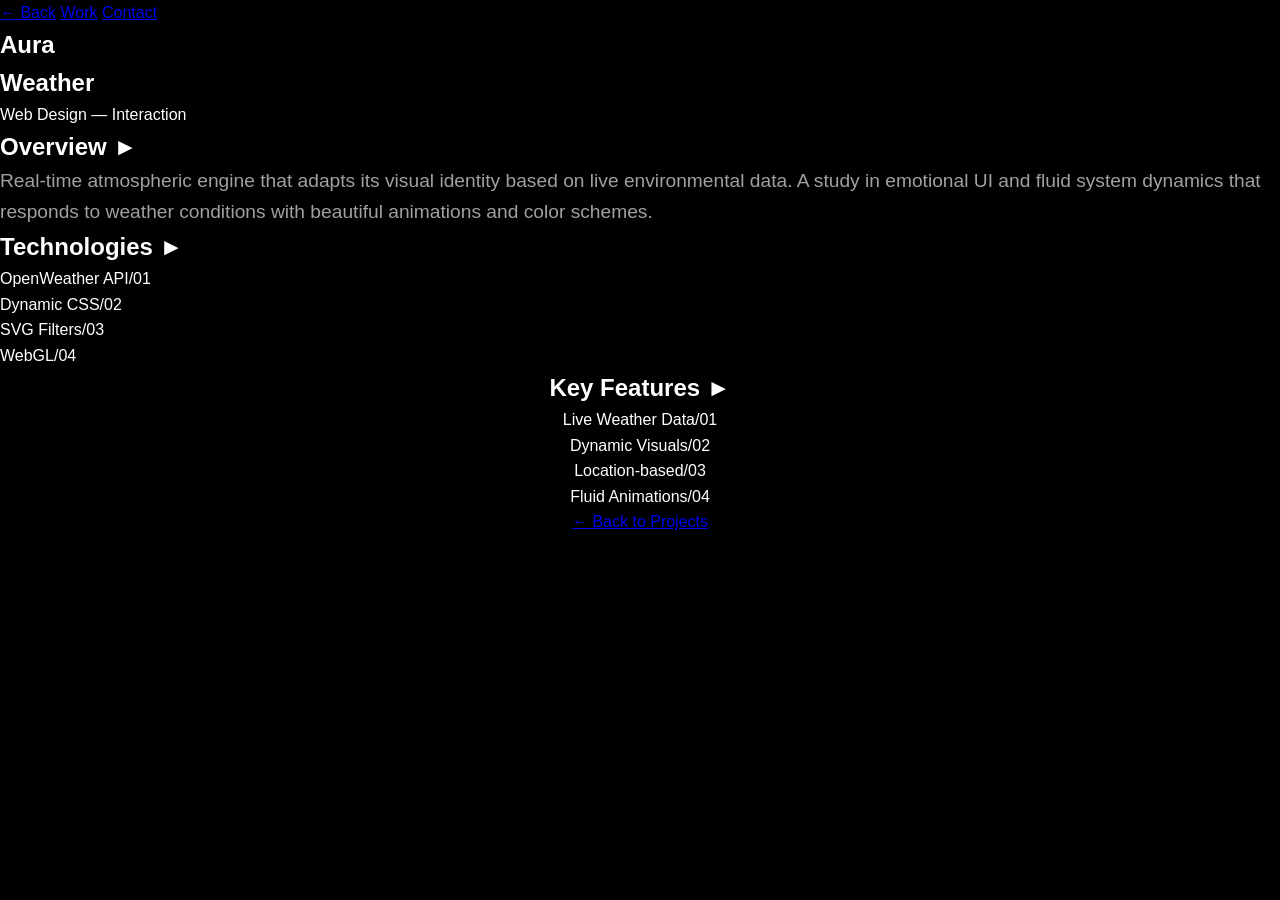
<file: project-aura.html>
<!DOCTYPE html>
<html lang="en">
<head>
    <meta charset="UTF-8">
    <meta name="viewport" content="width=device-width, initial-scale=1.0, maximum-scale=1.0, user-scalable=no">
    <title>Aura Weather | Saeed</title>
    <link rel="stylesheet" href="styles.css">
    <link rel="preconnect" href="https://fonts.googleapis.com">
    <link rel="preconnect" href="https://fonts.gstatic.com" crossorigin>
    <link href="https://fonts.googleapis.com/css2?family=Google+Sans:wght@700&family=Roboto:wght@400;500&display=swap" rel="stylesheet">
    <link href="https://fonts.googleapis.com/icon?family=Material+Icons" rel="stylesheet">
</head>
<body class="m3-surface">
    <!-- Dynamic Discord Blobs -->
    <div class="discord-blob" style="top: 20%; left: 10%;"></div>
    <div class="discord-blob" style="bottom: 20%; right: 10%; animation-delay: -5s; background: var(--m3-primary);"></div>

    <!-- Navigation -->
    <nav class="m3-nav-minimal">
        <a href="index.html" class="m3-nav-link fast-hover instant-scale">← Back</a>
        <a href="index.html#work" class="m3-nav-link fast-hover instant-scale">Work</a>
        <a href="index.html#contact" class="m3-nav-link fast-hover instant-scale">Contact</a>
    </nav>

    <main class="m3-main-content">
        <!-- Project Hero -->
        <section class="m3-section">
            <div class="m3-container">
                <div class="reveal">
                    <h1 class="m3-display-huge">Aura<br>Weather</h1>
                    <p class="m3-headline-xl" style="color: var(--m3-on-surface-variant);">
                        Web Design — Interaction
                    </p>
                </div>
            </div>
        </section>

        <!-- Project Details -->
        <section class="m3-section">
            <div class="m3-container">
                <div class="about-grid">
                    <div class="reveal">
                        <h2 class="m3-headline-xl">Overview ►</h2>
                        <div class="about-text">
                            Real-time atmospheric engine that adapts its visual identity based on live environmental data. A study in emotional UI and fluid system dynamics that responds to weather conditions with beautiful animations and color schemes.
                        </div>
                    </div>
                    <div class="reveal" style="transition-delay: 200ms;">
                        <h2 class="m3-headline-xl">Technologies ►</h2>
                        <div class="skill-tag"><span>OpenWeather API</span><span>/01</span></div>
                        <div class="skill-tag"><span>Dynamic CSS</span><span>/02</span></div>
                        <div class="skill-tag"><span>SVG Filters</span><span>/03</span></div>
                        <div class="skill-tag"><span>WebGL</span><span>/04</span></div>
                    </div>
                </div>
            </div>
        </section>

        <!-- Project Features -->
        <section class="m3-section" style="background-color: var(--m3-surface-variant);">
            <div class="m3-container">
                <div class="reveal" style="text-align: center;">
                    <h2 class="m3-headline-xl">Key Features ►</h2>
                    <div class="skills-column" style="max-width: 800px; margin: 0 auto;">
                        <div class="skill-tag"><span>Live Weather Data</span><span>/01</span></div>
                        <div class="skill-tag"><span>Dynamic Visuals</span><span>/02</span></div>
                        <div class="skill-tag"><span>Location-based</span><span>/03</span></div>
                        <div class="skill-tag"><span>Fluid Animations</span><span>/04</span></div>
                    </div>
                </div>
            </div>
        </section>

        <!-- Back to Work -->
        <section class="m3-section">
            <div class="m3-container">
                <div class="reveal" style="text-align: center;">
                    <a href="index.html#work" class="m3-btn-important fast-hover">← Back to Projects</a>
                </div>
            </div>
        </section>
    </main>

    <script src="a17-core.js"></script>
</body>
</html>
</file>
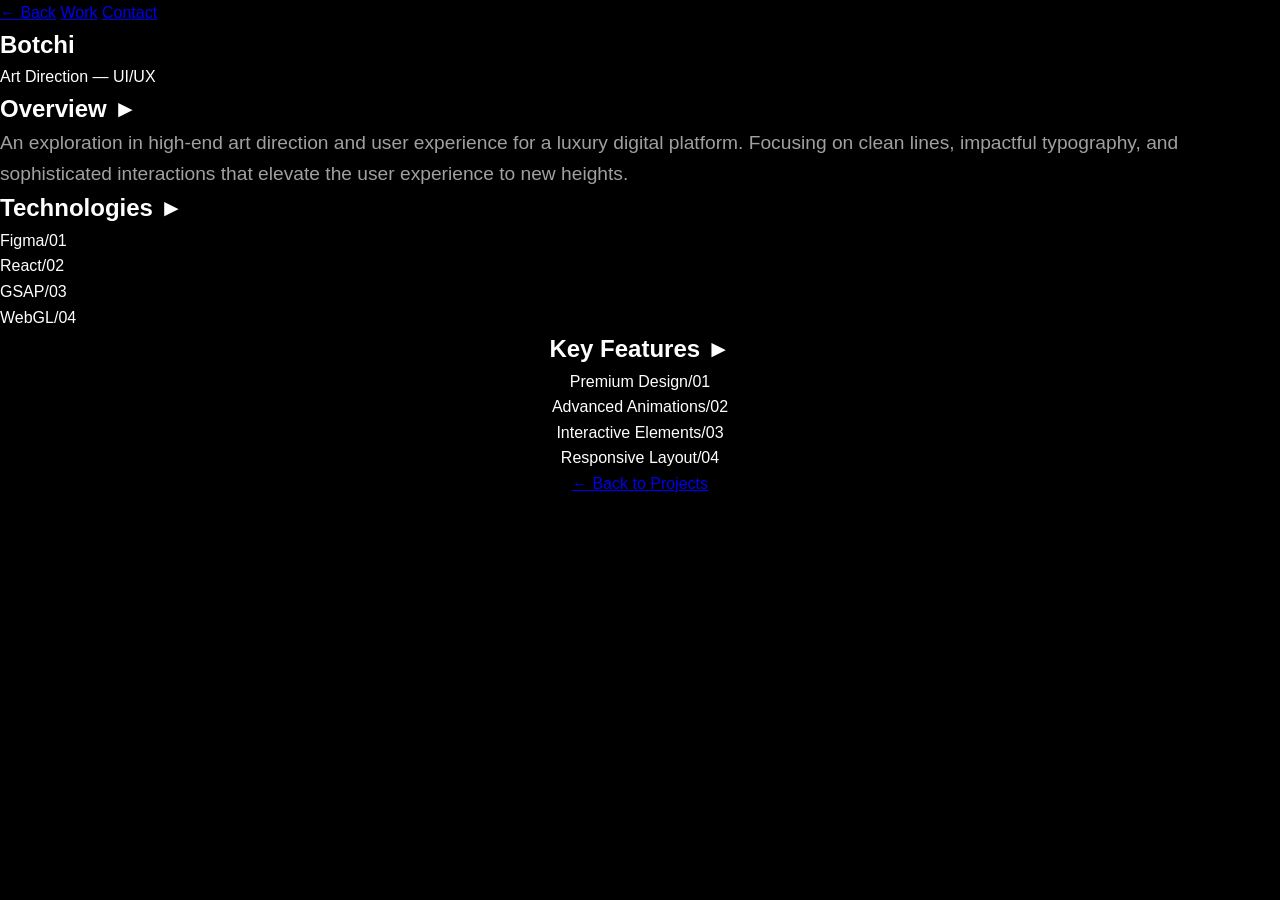
<file: project-botchi.html>
<!DOCTYPE html>
<html lang="en">
<head>
    <meta charset="UTF-8">
    <meta name="viewport" content="width=device-width, initial-scale=1.0, maximum-scale=1.0, user-scalable=no">
    <title>Botchi | Saeed</title>
    <link rel="stylesheet" href="styles.css">
    <link rel="preconnect" href="https://fonts.googleapis.com">
    <link rel="preconnect" href="https://fonts.gstatic.com" crossorigin>
    <link href="https://fonts.googleapis.com/css2?family=Google+Sans:wght@700&family=Roboto:wght@400;500&display=swap" rel="stylesheet">
    <link href="https://fonts.googleapis.com/icon?family=Material+Icons" rel="stylesheet">
</head>
<body class="m3-surface">
    <!-- Dynamic Discord Blobs -->
    <div class="discord-blob" style="top: 20%; left: 10%;"></div>
    <div class="discord-blob" style="bottom: 20%; right: 10%; animation-delay: -5s; background: var(--m3-primary);"></div>

    <!-- Navigation -->
    <nav class="m3-nav-minimal">
        <a href="index.html" class="m3-nav-link fast-hover instant-scale">← Back</a>
        <a href="index.html#work" class="m3-nav-link fast-hover instant-scale">Work</a>
        <a href="index.html#contact" class="m3-nav-link fast-hover instant-scale">Contact</a>
    </nav>

    <main class="m3-main-content">
        <!-- Project Hero -->
        <section class="m3-section">
            <div class="m3-container">
                <div class="reveal">
                    <h1 class="m3-display-huge">Botchi</h1>
                    <p class="m3-headline-xl" style="color: var(--m3-on-surface-variant);">
                        Art Direction — UI/UX
                    </p>
                </div>
            </div>
        </section>

        <!-- Project Details -->
        <section class="m3-section">
            <div class="m3-container">
                <div class="about-grid">
                    <div class="reveal">
                        <h2 class="m3-headline-xl">Overview ►</h2>
                        <div class="about-text">
                            An exploration in high-end art direction and user experience for a luxury digital platform. Focusing on clean lines, impactful typography, and sophisticated interactions that elevate the user experience to new heights.
                        </div>
                    </div>
                    <div class="reveal" style="transition-delay: 200ms;">
                        <h2 class="m3-headline-xl">Technologies ►</h2>
                        <div class="skill-tag"><span>Figma</span><span>/01</span></div>
                        <div class="skill-tag"><span>React</span><span>/02</span></div>
                        <div class="skill-tag"><span>GSAP</span><span>/03</span></div>
                        <div class="skill-tag"><span>WebGL</span><span>/04</span></div>
                    </div>
                </div>
            </div>
        </section>

        <!-- Project Features -->
        <section class="m3-section" style="background-color: var(--m3-surface-variant);">
            <div class="m3-container">
                <div class="reveal" style="text-align: center;">
                    <h2 class="m3-headline-xl">Key Features ►</h2>
                    <div class="skills-column" style="max-width: 800px; margin: 0 auto;">
                        <div class="skill-tag"><span>Premium Design</span><span>/01</span></div>
                        <div class="skill-tag"><span>Advanced Animations</span><span>/02</span></div>
                        <div class="skill-tag"><span>Interactive Elements</span><span>/03</span></div>
                        <div class="skill-tag"><span>Responsive Layout</span><span>/04</span></div>
                    </div>
                </div>
            </div>
        </section>

        <!-- Back to Work -->
        <section class="m3-section">
            <div class="m3-container">
                <div class="reveal" style="text-align: center;">
                    <a href="index.html#work" class="m3-btn-important fast-hover">← Back to Projects</a>
                </div>
            </div>
        </section>
    </main>

    <script src="a17-core.js"></script>
</body>
</html>
</file>
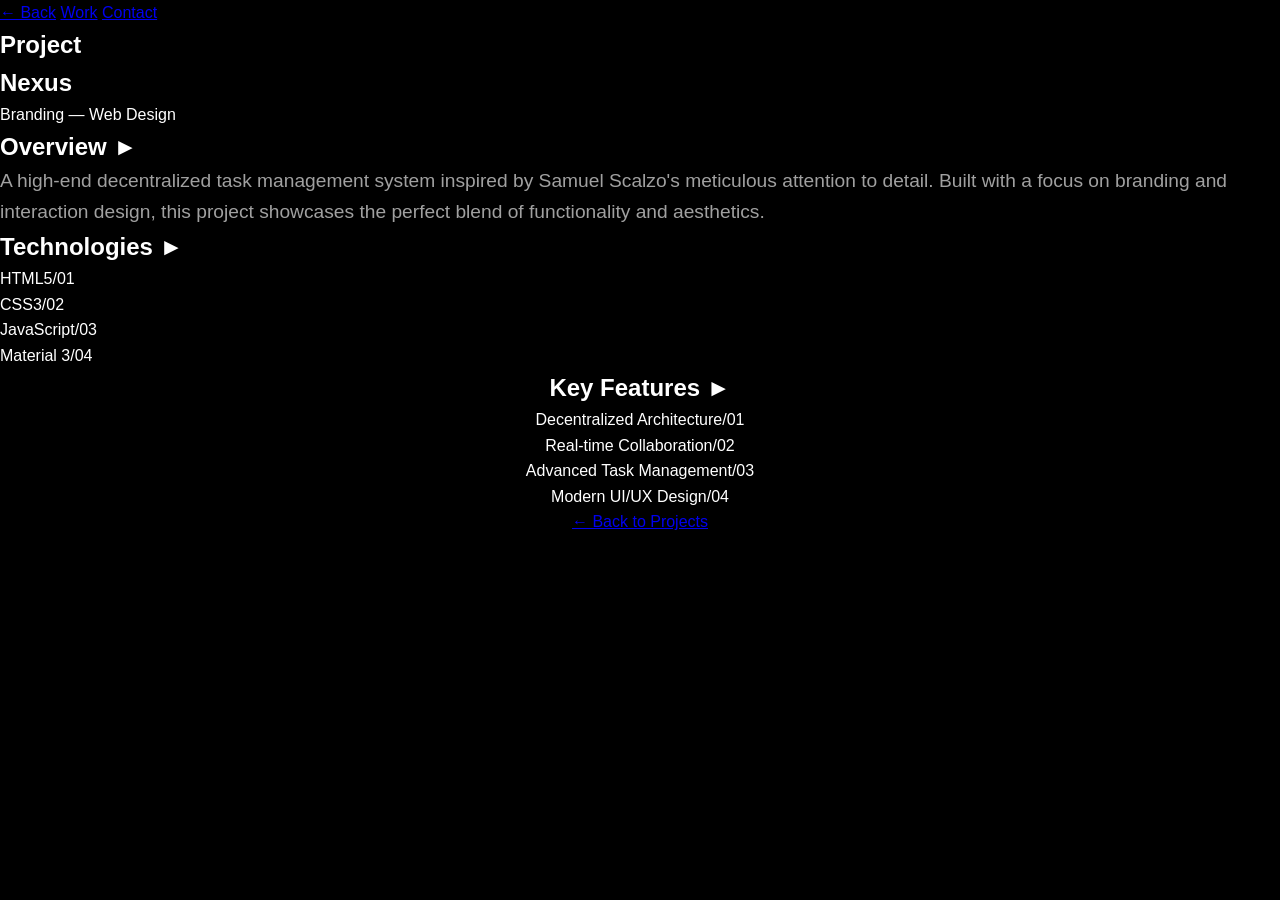
<file: project-nexus.html>
<!DOCTYPE html>
<html lang="en">
<head>
    <meta charset="UTF-8">
    <meta name="viewport" content="width=device-width, initial-scale=1.0, maximum-scale=1.0, user-scalable=no">
    <title>Project Nexus | Saeed</title>
    <link rel="stylesheet" href="styles.css">
    <link rel="preconnect" href="https://fonts.googleapis.com">
    <link rel="preconnect" href="https://fonts.gstatic.com" crossorigin>
    <link href="https://fonts.googleapis.com/css2?family=Google+Sans:wght@700&family=Roboto:wght@400;500&display=swap" rel="stylesheet">
    <link href="https://fonts.googleapis.com/icon?family=Material+Icons" rel="stylesheet">
</head>
<body class="m3-surface">
    <!-- Dynamic Discord Blobs -->
    <div class="discord-blob" style="top: 20%; left: 10%;"></div>
    <div class="discord-blob" style="bottom: 20%; right: 10%; animation-delay: -5s; background: var(--m3-primary);"></div>

    <!-- Navigation -->
    <nav class="m3-nav-minimal">
        <a href="index.html" class="m3-nav-link fast-hover instant-scale">← Back</a>
        <a href="index.html#work" class="m3-nav-link fast-hover instant-scale">Work</a>
        <a href="index.html#contact" class="m3-nav-link fast-hover instant-scale">Contact</a>
    </nav>

    <main class="m3-main-content">
        <!-- Project Hero -->
        <section class="m3-section">
            <div class="m3-container">
                <div class="reveal">
                    <h1 class="m3-display-huge">Project<br>Nexus</h1>
                    <p class="m3-headline-xl" style="color: var(--m3-on-surface-variant);">
                        Branding — Web Design
                    </p>
                </div>
            </div>
        </section>

        <!-- Project Details -->
        <section class="m3-section">
            <div class="m3-container">
                <div class="about-grid">
                    <div class="reveal">
                        <h2 class="m3-headline-xl">Overview ►</h2>
                        <div class="about-text">
                            A high-end decentralized task management system inspired by Samuel Scalzo's meticulous attention to detail. Built with a focus on branding and interaction design, this project showcases the perfect blend of functionality and aesthetics.
                        </div>
                    </div>
                    <div class="reveal" style="transition-delay: 200ms;">
                        <h2 class="m3-headline-xl">Technologies ►</h2>
                        <div class="skill-tag"><span>HTML5</span><span>/01</span></div>
                        <div class="skill-tag"><span>CSS3</span><span>/02</span></div>
                        <div class="skill-tag"><span>JavaScript</span><span>/03</span></div>
                        <div class="skill-tag"><span>Material 3</span><span>/04</span></div>
                    </div>
                </div>
            </div>
        </section>

        <!-- Project Features -->
        <section class="m3-section" style="background-color: var(--m3-surface-variant);">
            <div class="m3-container">
                <div class="reveal" style="text-align: center;">
                    <h2 class="m3-headline-xl">Key Features ►</h2>
                    <div class="skills-column" style="max-width: 800px; margin: 0 auto;">
                        <div class="skill-tag"><span>Decentralized Architecture</span><span>/01</span></div>
                        <div class="skill-tag"><span>Real-time Collaboration</span><span>/02</span></div>
                        <div class="skill-tag"><span>Advanced Task Management</span><span>/03</span></div>
                        <div class="skill-tag"><span>Modern UI/UX Design</span><span>/04</span></div>
                    </div>
                </div>
            </div>
        </section>

        <!-- Back to Work -->
        <section class="m3-section">
            <div class="m3-container">
                <div class="reveal" style="text-align: center;">
                    <a href="index.html#work" class="m3-btn-important fast-hover">← Back to Projects</a>
                </div>
            </div>
        </section>
    </main>

    <script src="a17-core.js"></script>
</body>
</html>
</file>
<file: styles.css>
/* Scalzo Design Inspired Styles */

/* CSS Reset and Base */
* {
    margin: 0;
    padding: 0;
    box-sizing: border-box;
}

:root {
    --text-primary: #fff;
    --text-secondary: #a0a0a0;
    --text-muted: #666;
    --border-color: #333;
    --background: #000;
    --accent: #fff;
    --ease-out-expo: cubic-bezier(0.16, 1, 0.3, 1);
    --ease-in-out-quart: cubic-bezier(0.76, 0, 0.24, 1);
}

/* Selection colors */
::selection {
    background: #fff;
    color: #000;
}

::-moz-selection {
    background: #fff;
    color: #000;
}

body {
    font-family: 'Inter', -apple-system, BlinkMacSystemFont, sans-serif;
    background: var(--background);
    color: var(--text-primary);
    line-height: 1.6;
    overflow-x: hidden;
    cursor: auto;
    -webkit-font-smoothing: antialiased;
    -moz-osx-font-smoothing: grayscale;
}

/* Custom cursor styles */
#cursorDot, #cursorRing {
    position: fixed;
    pointer-events: none;
    z-index: 9999;
    mix-blend-mode: difference;
    transition: transform 0.1s ease-out;
}

#cursorDot {
    width: 6px;
    height: 6px;
    background: black;
    border-radius: 50%;
    transform: translate(-50%, -50%);
    will-change: transform;
}

#cursorRing {
    width: 24px;
    height: 24px;
    border: 1.5px solid black;
    border-radius: 50%;
    transform: translate(-50%, -50%);
    will-change: transform;
}

/* Touch device cursor override */
@media (hover: none) {
    body {
        cursor: auto;
    }
    
    #cursorDot, #cursorRing {
        display: none;
    }
}

/* Floating Navigation */
.floating-nav {
    position: fixed;
    top: 20px;
    left: 50%;
    transform: translateX(-50%);
    display: flex;
    gap: 1rem;
    padding: 0.75rem 1.5rem;
    background: rgba(255, 255, 255, 0.08);
    backdrop-filter: blur(20px);
    -webkit-backdrop-filter: blur(20px);
    border: 1px solid rgba(255, 255, 255, 0.1);
    border-radius: 50px;
    z-index: 1000;
    transition: all 0.4s var(--ease-out-expo);
    opacity: 0;
    visibility: hidden;
    transform: translateX(-50%) translateY(-20px);
}

.floating-nav.visible {
    opacity: 1;
    visibility: visible;
    transform: translateX(-50%) translateY(0);
}

.floating-nav.hidden-nav {
    opacity: 0;
    visibility: hidden;
    transform: translateX(-50%) translateY(-20px);
}

.float-nav-link {
    color: rgba(255, 255, 255, 0.7);
    text-decoration: none;
    font-size: 0.875rem;
    font-weight: 500;
    padding: 0.5rem 1rem;
    border-radius: 25px;
    transition: all 0.3s ease;
    position: relative;
    overflow: hidden;
}

.float-nav-link::before {
    content: '';
    position: absolute;
    top: 0;
    left: 0;
    width: 100%;
    height: 100%;
    background: rgba(255, 255, 255, 0.1);
    border-radius: 25px;
    transform: scale(0);
    transition: transform 0.3s ease;
    z-index: -1;
}

.float-nav-link:hover::before {
    transform: scale(1);
}

.float-nav-link:hover {
    color: #fff;
}

/* Particle Background */
.particle-bg {
    position: fixed;
    top: 0;
    left: 0;
    width: 100%;
    height: 100%;
    pointer-events: none;
    z-index: 0;
}

/* Animated Background Orbs */
.bg-orb {
    position: fixed;
    border-radius: 50%;
    filter: blur(80px);
    pointer-events: none;
    z-index: 0;
    opacity: 0.15;
}

.orb-1 {
    width: 400px;
    height: 400px;
    background: linear-gradient(135deg, #ff6b6b, #ee5a24);
    top: 10%;
    left: -100px;
    animation: floatOrb1 20s ease-in-out infinite;
}

.orb-2 {
    width: 350px;
    height: 350px;
    background: linear-gradient(135deg, #4ecdc4, #44a3aa);
    top: 60%;
    right: -100px;
    animation: floatOrb2 25s ease-in-out infinite;
}

.orb-3 {
    width: 300px;
    height: 300px;
    background: linear-gradient(135deg, #a29bfe, #6c5ce7);
    bottom: 10%;
    left: 30%;
    animation: floatOrb3 18s ease-in-out infinite;
}

@keyframes floatOrb1 {
    0%, 100% { transform: translate(0, 0) scale(1); }
    33% { transform: translate(50px, -30px) scale(1.1); }
    66% { transform: translate(-30px, 40px) scale(0.9); }
}

@keyframes floatOrb2 {
    0%, 100% { transform: translate(0, 0) scale(1); }
    33% { transform: translate(-40px, 50px) scale(1.2); }
    66% { transform: translate(30px, -30px) scale(0.8); }
}

@keyframes floatOrb3 {
    0%, 100% { transform: translate(0, 0) scale(1); }
    50% { transform: translate(60px, -60px) scale(1.15); }
}

/* Main Layout - Ensure content is above particles */
.scalzo-main {
    position: relative;
    z-index: 1;
    min-height: 100vh;
    display: flex;
    flex-direction: column;
}

/* Hero Section */
.hero-scalzo {
    min-height: 100vh;
    display: flex;
    align-items: center;
    justify-content: center;
    padding: 2rem;
    position: relative;
    overflow: hidden;
}

.hero-scalzo::before {
    content: '';
    position: absolute;
    top: 50%;
    left: 50%;
    width: 200%;
    height: 200%;
    background: radial-gradient(circle, rgba(255,255,255,0.03) 0%, transparent 70%);
    transform: translate(-50%, -50%);
    pointer-events: none;
}

.hero-content {
    text-align: center;
    max-width: 900px;
    width: 100%;
    position: relative;
    z-index: 1;
}

.hero-title {
    font-size: clamp(3.5rem, 12vw, 8rem);
    font-weight: 900;
    line-height: 0.85;
    margin-bottom: 1.5rem;
    letter-spacing: -0.05em;
    color: var(--text-primary);
}

.hero-subtitle {
    font-size: clamp(1.25rem, 3vw, 2rem);
    font-weight: 500;
    margin-bottom: 2.5rem;
    color: var(--text-secondary);
    letter-spacing: -0.01em;
}

.hero-description {
    font-size: clamp(1rem, 2vw, 1.25rem);
    line-height: 1.7;
    color: var(--text-secondary);
    margin-bottom: 3rem;
    max-width: 600px;
    margin-left: auto;
    margin-right: auto;
}

/* Hero CTA Button */
.hero-cta {
    display: inline-block;
    padding: 1rem 2.5rem;
    background: var(--text-primary);
    color: var(--background);
    text-decoration: none;
    font-size: 1rem;
    font-weight: 500;
    letter-spacing: 0.02em;
    border-radius: 50px;
    transition: all 0.3s var(--ease-out-expo);
    cursor: pointer;
}

.hero-cta:hover {
    background: var(--text-secondary);
    transform: scale(1.05);
}

/* Magnetic button effect */
.magnetic {
    transition: transform 0.2s var(--ease-out-expo);
}

/* Navigation */
.nav-scalzo {
    display: flex;
    justify-content: center;
    gap: 2rem;
    padding: 2rem;
    border-top: 1px solid var(--border-color);
    border-bottom: 1px solid var(--border-color);
    margin: 4rem 2rem;
}

.nav-link {
    font-size: 1rem;
    font-weight: 500;
    color: var(--text-secondary);
    text-decoration: none;
    transition: color 0.2s ease;
    font-family: 'Inter', sans-serif;
    text-transform: uppercase;
    letter-spacing: 0.05em;
    position: relative;
}

.nav-link:hover {
    color: var(--text-primary);
}

.nav-link::after {
    content: '';
    position: absolute;
    bottom: -2px;
    left: 0;
    width: 0;
    height: 1px;
    background: var(--text-primary);
    transition: width 0.2s ease;
}

.nav-link:hover::after {
    width: 100%;
}

/* Sections */
.section-scalzo {
    padding: 4rem 2rem;
    max-width: 800px;
    margin: 0 auto;
    width: 100%;
}

.section-title {
    font-size: clamp(1.5rem, 4vw, 2.5rem);
    font-weight: 700;
    margin-bottom: 3rem;
    color: var(--text-primary);
    letter-spacing: -0.02em;
    text-transform: uppercase;
}

/* About Section */
.about-content {
    display: flex;
    flex-direction: column;
    gap: 2rem;
}

.about-text {
    font-size: clamp(1rem, 2vw, 1.2rem);
    line-height: 1.6;
    color: var(--text-secondary);
    max-width: none;
}

/* Skills Section */
.skills-content {
    text-align: center;
}

.skills-text {
    font-size: clamp(1rem, 2vw, 1.2rem);
    line-height: 1.6;
    color: var(--text-secondary);
    font-weight: 500;
}

/* Work Section */
.work-scalzo {
    display: flex;
    flex-direction: column;
    gap: 0;
}

.work-item {
    padding: 3rem 0;
    border-bottom: 1px solid var(--border-color);
    transition: all 0.4s var(--ease-out-expo);
    position: relative;
    overflow: hidden;
    cursor: pointer;
}

.work-item:last-child {
    border-bottom: none;
}

.work-item::before {
    content: '';
    position: absolute;
    top: 0;
    left: -100%;
    width: 100%;
    height: 100%;
    background: linear-gradient(90deg, transparent, rgba(255, 255, 255, 0.05), transparent);
    transition: left 0.8s var(--ease-out-expo);
}

.work-item:hover::before {
    left: 100%;
}

.work-item:hover {
    padding-left: 2rem;
    background: rgba(255, 255, 255, 0.02);
}

.work-title {
    font-size: clamp(1.75rem, 4vw, 3rem);
    font-weight: 700;
    margin-bottom: 0.75rem;
    letter-spacing: -0.03em;
    line-height: 1.1;
    text-transform: uppercase;
    transition: color 0.3s ease;
}

.work-item:hover .work-title {
    color: var(--accent);
}

.work-title a {
    color: inherit;
    text-decoration: none;
    transition: all 0.3s ease;
    position: relative;
    display: inline-block;
}

.work-title a::after {
    content: '';
    position: absolute;
    bottom: -4px;
    left: 0;
    width: 0;
    height: 2px;
    background: var(--text-primary);
    transition: width 0.4s var(--ease-out-expo);
}

.work-item:hover .work-title a::after {
    width: 100%;
}

.work-category {
    font-size: clamp(0.875rem, 1.5vw, 1rem);
    color: var(--text-muted);
    font-weight: 400;
    font-family: 'Inter', sans-serif;
    text-transform: uppercase;
    letter-spacing: 0.08em;
    transition: color 0.3s ease;
}

.work-item:hover .work-category {
    color: var(--text-secondary);
}

/* Contact Section */
.contact-scalzo {
    display: flex;
    flex-direction: column;
    gap: 0;
}

.contact-item {
    padding: 2.5rem 0;
    border-bottom: 1px solid var(--border-color);
    transition: all 0.4s var(--ease-out-expo);
    position: relative;
    overflow: hidden;
    cursor: pointer;
}

.contact-item:last-child {
    border-bottom: none;
}

.contact-item::before {
    content: '';
    position: absolute;
    top: 0;
    left: -100%;
    width: 100%;
    height: 100%;
    background: linear-gradient(90deg, transparent, rgba(255, 255, 255, 0.05), transparent);
    transition: left 0.8s var(--ease-out-expo);
}

.contact-item:hover::before {
    left: 100%;
}

.contact-item:hover {
    padding-left: 2rem;
    background: rgba(255, 255, 255, 0.02);
}

.contact-label {
    font-size: clamp(1.25rem, 2.5vw, 1.75rem);
    font-weight: 700;
    margin-bottom: 0.75rem;
    text-transform: uppercase;
    letter-spacing: -0.02em;
    transition: color 0.3s ease;
}

.contact-item:hover .contact-label {
    color: var(--accent);
}

.contact-value {
    font-size: clamp(1rem, 2vw, 1.2rem);
    color: var(--text-secondary);
    text-decoration: none;
    font-weight: 400;
    transition: all 0.2s ease;
    display: inline-block;
    position: relative;
}

.contact-value::after {
    content: '';
    position: absolute;
    bottom: -2px;
    left: 0;
    width: 0;
    height: 1px;
    background: var(--text-primary);
    transition: width 0.2s ease;
}

.contact-value:hover::after {
    width: 100%;
}

.contact-value:hover {
    color: var(--accent);
}

.social-scalzo {
    display: flex;
    align-items: center;
    flex-wrap: wrap;
    gap: 1rem;
}

.social-scalzo-link {
    font-size: clamp(1rem, 2vw, 1.2rem);
    color: var(--text-secondary);
    text-decoration: none;
    font-weight: 400;
    transition: all 0.2s ease;
    font-family: 'Inter', sans-serif;
    position: relative;
}

.social-scalzo-link::after {
    content: '';
    position: absolute;
    bottom: -2px;
    left: 0;
    width: 0;
    height: 1px;
    background: var(--text-primary);
    transition: width 0.2s ease;
}

.social-scalzo-link:hover::after {
    width: 100%;
}

.social-scalzo-link:hover {
    color: var(--accent);
}

.social-separator {
    color: var(--text-muted);
    font-weight: 300;
    opacity: 0.6;
}

/* Reveal Animations */
.reveal {
    opacity: 1;
    transform: translateY(0);
    transition: all 0.6s ease;
}

/* Responsive Design */
@media (max-width: 768px) {
    .nav-scalzo {
        flex-direction: column;
        gap: 1rem;
        text-align: center;
    }
    
    .section-scalzo {
        padding: 3rem 1rem;
    }
    
    .hero-scalzo {
        padding: 1rem;
    }
    
    .work-item:hover,
    .contact-item:hover {
        padding-left: 1rem;
    }
    
    .hero-title {
        font-size: clamp(2.5rem, 10vw, 4rem);
    }
}

/* Smooth scrolling */
html {
    scroll-behavior: smooth;
}

/* Better scrollbar styling */
::-webkit-scrollbar {
    width: 8px;
}

::-webkit-scrollbar-track {
    background: #1a1a1a;
}

::-webkit-scrollbar-thumb {
    background: #666;
    border-radius: 4px;
    transition: background 0.2s ease;
}

::-webkit-scrollbar-thumb:hover {
    background: #fff;
}

/* Firefox scrollbar */
* {
    scrollbar-width: thin;
    scrollbar-color: #666 #1a1a1a;
}

/* Reduced motion support */
@media (prefers-reduced-motion: reduce) {
    *,
    *::before,
    *::after {
        animation-duration: 0.01ms !important;
        animation-iteration-count: 1 !important;
        transition-duration: 0.01ms !important;
        scroll-behavior: auto !important;
    }
    
    #cursorDot, #cursorRing {
        display: none !important;
    }
    
    body {
        cursor: auto !important;
    }
}

/* High contrast mode support */
@media (prefers-contrast: high) {
    :root {
        --border-color: #000;
        --text-muted: #000;
    }
    
    #cursorDot {
        background: #fff !important;
    }
    
    #cursorRing {
        border-color: #fff !important;
    }
}

/* Print styles */
@media print {
    #loader,
    #cursorDot,
    #cursorRing {
        display: none !important;
    }
    
    .work-item,
    .contact-item {
        break-inside: avoid;
        border-bottom: 1px solid #000 !important;
    }
    
    .nav-scalzo {
        display: none;
    }
}
</file>
